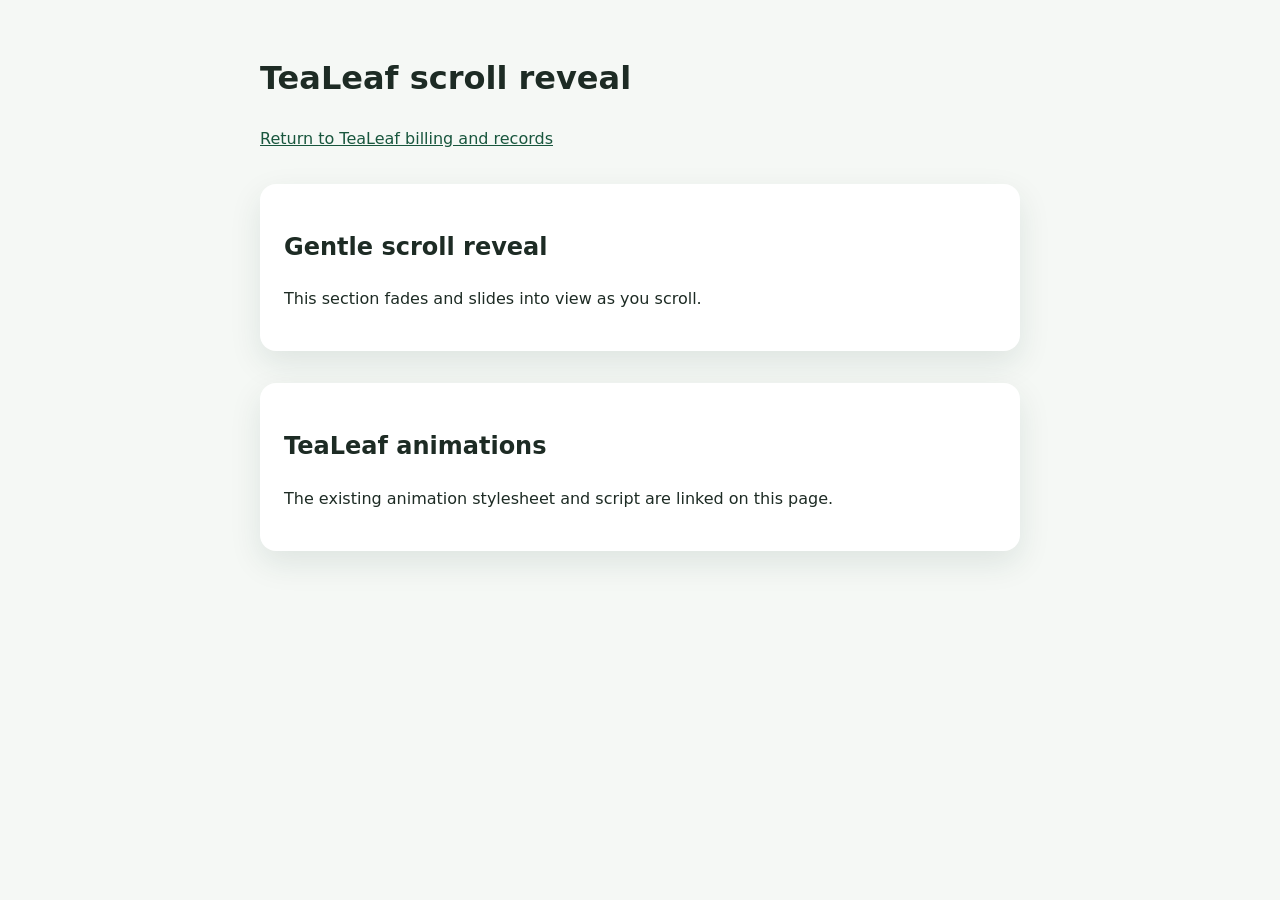
<file: animations-demo.html>
<!doctype html>
<html lang="en">
<head>
  <meta charset="utf-8">
  <meta name="viewport" content="width=device-width, initial-scale=1">
  <title>TeaLeaf — Scroll Reveal Demo</title>
  <link rel="stylesheet" href="./animations.css">
  <style>
    body { margin: 0; padding: 2rem; font: 1rem/1.6 system-ui, sans-serif; color: #1d2b24; background: #f5f8f5; }
    main { max-width: 760px; margin: auto; }
    section { margin: 2rem 0; padding: 1.5rem; border-radius: 1rem; background: white; box-shadow: 0 12px 32px rgb(18 59 45 / 10%); }
    a { color: #18563d; }
  </style>
</head>
<body>
  <main>
    <h1>TeaLeaf scroll reveal</h1>
    <p><a href="./index.html">Return to TeaLeaf billing and records</a></p>
    <section class="reveal-on-scroll">
      <h2>Gentle scroll reveal</h2>
      <p>This section fades and slides into view as you scroll.</p>
    </section>
    <section class="reveal-on-scroll">
      <h2>TeaLeaf animations</h2>
      <p>The existing animation stylesheet and script are linked on this page.</p>
    </section>
  </main>
  <script src="./animations.js"></script>
</body>
</html>
</file>
<file: animations.css>
/* ==========================================
   1. HERO & ABOVE-THE-FOLD ANIMATIONS
   ========================================== */

/* Staggered Text Reveal */
.hero-content > * { opacity: 0; transform: translateY(20px); animation: heroReveal 0.8s cubic-bezier(0.16,1,0.3,1) forwards }
.hero-content h1 { animation-delay: 0.2s }
.hero-content p { animation-delay: 0.4s }
.hero-content .cta-button { animation-delay: 0.6s }
@keyframes heroReveal { to { opacity:1; transform:translateY(0) } }

/* Floating Tea Leaves (Ambient Parallax) */
.floating-leaf { position:absolute; pointer-events:none; opacity:.6; animation:floatLeaf linear infinite }
@keyframes floatLeaf { 0%{transform:translateY(-10vh) rotate(0deg)}100%{transform:translateY(110vh) rotate(360deg)} }

/* Rising Steam Effect */
.steam-container { position:relative;width:60px;height:80px;margin:0 auto }
.steam-wisp { position:absolute;bottom:0;left:50%;width:10px;height:40px;background:linear-gradient(to top,rgba(255,255,255,.6),rgba(255,255,255,0));border-radius:50%;filter:blur(6px);animation:riseSteam 2.5s ease-in-out infinite;transform:translateX(-50%) }
.steam-wisp:nth-child(2){animation-delay:.8s;left:40%}.steam-wisp:nth-child(3){animation-delay:1.6s;left:60%}
@keyframes riseSteam {0%{transform:translate(-50%,0) scaleX(.5);opacity:0}50%{opacity:.8}100%{transform:translate(-50%,-60px) scaleX(2);opacity:0}}

/* ==========================================
   2. SCROLL-TRIGGERED ANIMATIONS
   ========================================== */
#brewing-progress-bar { position:fixed;top:0;left:0;height:4px;background:linear-gradient(90deg,#d4af37,#2d5a27);width:0%;z-index:9999;transition:width .1s ease-out }
.reveal-on-scroll { opacity:0;transform:translateY(30px);transition:opacity .8s ease-out,transform .8s ease-out }
.reveal-on-scroll.is-visible { opacity:1;transform:translateY(0) }
.product-card:nth-child(1){transition-delay:.1s}.product-card:nth-child(2){transition-delay:.2s}.product-card:nth-child(3){transition-delay:.3s}

/* ==========================================
   3. MICRO-INTERACTIONS & HOVER EFFECTS
   ========================================== */
.cta-button { position:relative;overflow:hidden;background-color:#2d5a27;color:#fff;border:none;padding:12px 28px;border-radius:30px;cursor:pointer;z-index:1;transition:color .3s ease }.cta-button::before{content:'';position:absolute;bottom:0;left:0;width:100%;height:0%;background-color:#d4af37;z-index:-1;transition:height .4s cubic-bezier(.4,0,.2,1)}.cta-button:hover::before{height:100%}
.tea-blend-card{position:relative;overflow:visible;transition:transform .3s}.tea-blend-card:hover{transform:translateY(-5px)}.floating-ingredient{position:absolute;top:-15px;right:-10px;opacity:0;transform:scale(.5) translateY(10px);transition:all .4s cubic-bezier(.175,.885,.32,1.275);pointer-events:none}.tea-blend-card:hover .floating-ingredient{opacity:1;transform:scale(1) translateY(0)}

/* ==========================================
   4. LOADING & TRANSITIONS
   ========================================== */
body{opacity:0;animation:pageFadeIn .6s ease-out forwards}@keyframes pageFadeIn{to{opacity:1}}
</file>
